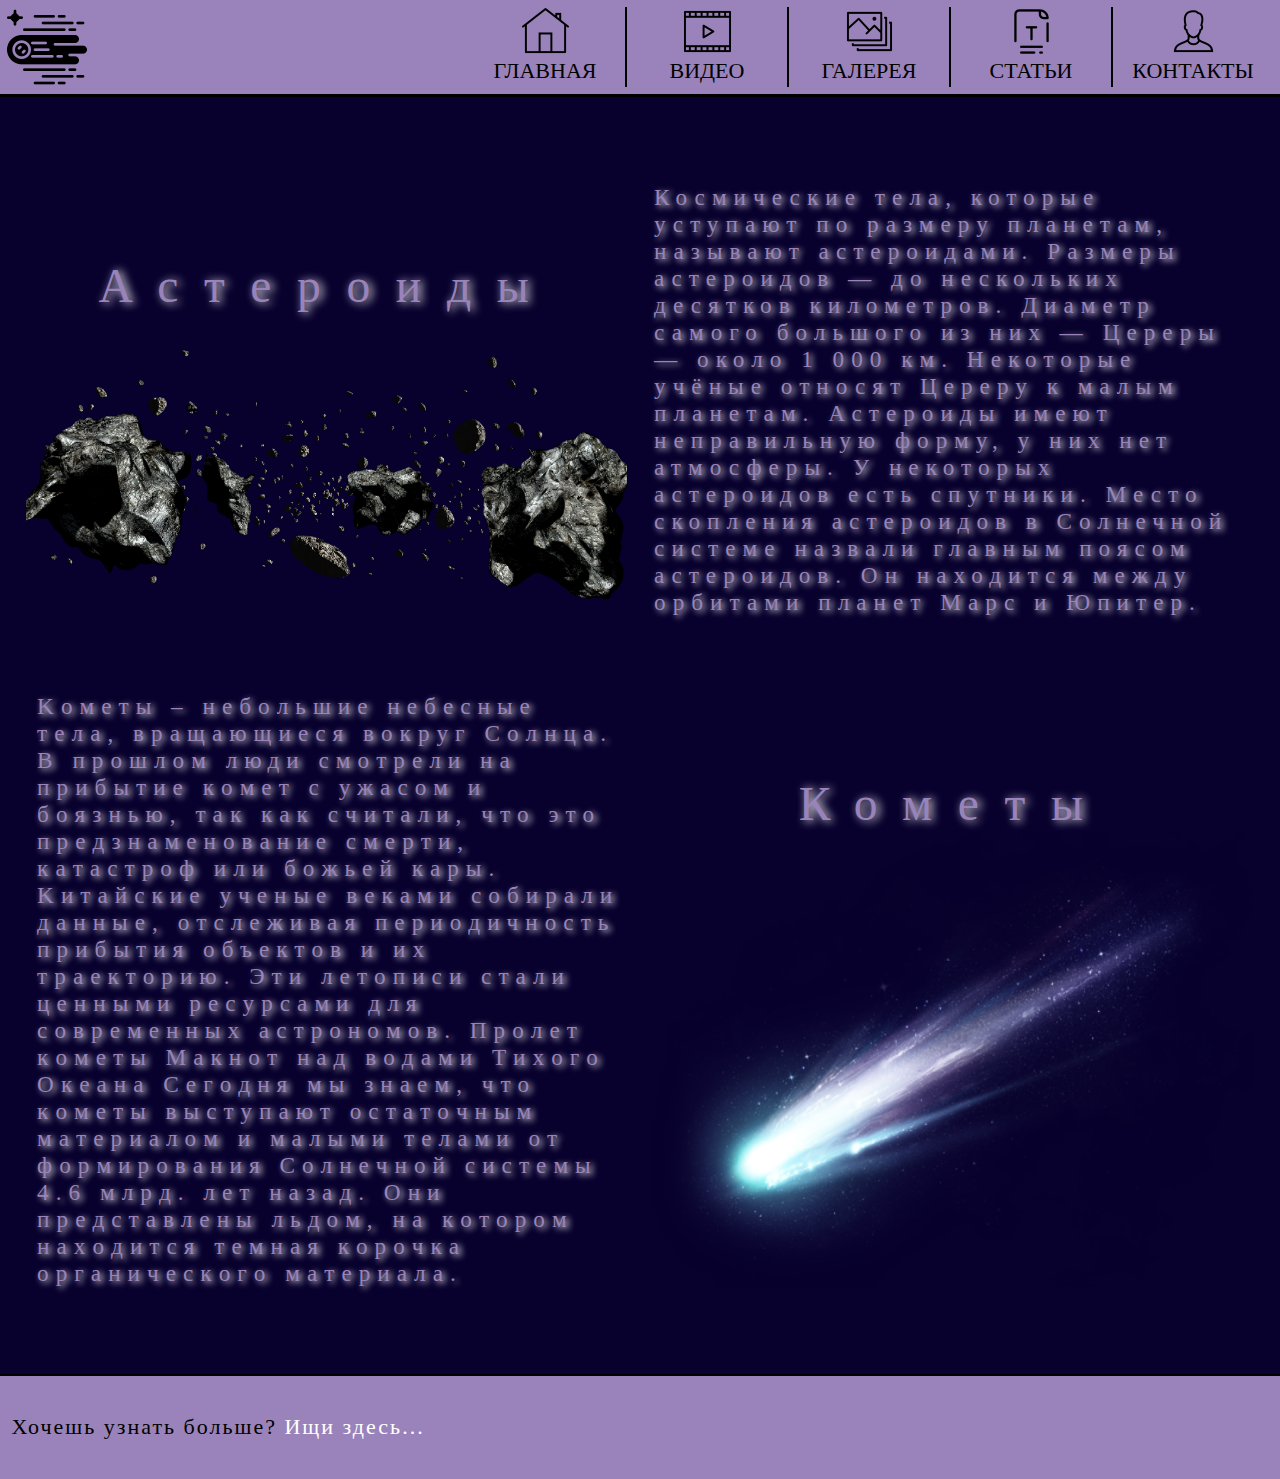
<file: index.html>
<!DOCTYPE html>
<html lang="en">

<head>
    <meta charset="UTF-8">
    <title>Небесные тела | Главная</title>
    <link rel="shortcut icon" type="image/x-icon" href="src/favicon.png">
    <link rel="stylesheet" href="styles/header.css">
    <link rel="stylesheet" href="styles/main.css">
    <link rel="stylesheet" href="styles/footer.css">
    <meta name="viewport" content="width=device-width, initial-scale=1">
</head>

<body>
<header>
    <nav>
        <div class="header">
            <div id="logo" onclick="window.open('./index.html', '_self')"></div>
            <div id="menu">
                <div id="menu-img" onclick="enabler()">
                    <img id="m-img" src="src/menu-nav.png" alt="menu">
                </div>
            </div>
            <ul id="navigation">
                <li onclick="window.open('./index.html', '_self')"><div class="nav-icon"><img id="logo-home"
                                                                                              onmouseenter="document.getElementById('logo-home').src = 'src/home-hover.png'"
                                                                                              onmouseleave="document.getElementById('logo-home').src = 'src/home-logo.png'"
                                                                                              src="src/home-logo.png"></div><div class="menu-text">Главная</div></li>

                <li onclick="window.open('./video.html', '_self')"><div class="nav-icon"><img id="logo-video"
                                                                                              onmouseenter="document.getElementById('logo-video').src = 'src/video-hover.png'"
                                                                                              onmouseleave="document.getElementById('logo-video').src = 'src/video-logo.png'"
                                                                                              src="src/video-logo.png"></div><div class="menu-text">Видео</div></li>

                <li onclick="window.open('./gallery.html', '_self')"><div class="nav-icon"><img id="logo-gallery"
                                                                                                onmouseenter="document.getElementById('logo-gallery').src = 'src/gallery-hover.png'"
                                                                                                onmouseleave="document.getElementById('logo-gallery').src = 'src/gallery-logo.png'"
                                                                                                src="src/gallery-logo.png" ></div><div class="menu-text">Галерея</div></li>

                <li onclick="window.open('./links.html', '_self')"><div class="nav-icon"><img id="logo-article"
                                                                                              onmouseenter="document.getElementById('logo-article').src = 'src/article-hover.png'"
                                                                                              onmouseleave="document.getElementById('logo-article').src = 'src/arcticle-logo.png'"
                                                                                              src="src/arcticle-logo.png"></div><div class="menu-text">Статьи</div></li>

                <li onclick="window.open('./contacts.html', '_self')"><div class="nav-icon"><img id="logo-contacts"
                                                                                                 onmouseenter="document.getElementById('logo-contacts').src = 'src/contacts-hover.png'"
                                                                                                 onmouseleave="document.getElementById('logo-contacts').src = 'src/contacts-logo.png'"
                                                                                                 src="src/contacts-logo.png"></div><div class="menu-text">Контакты</div></li>
            </ul>
        </div>
    </nav>
</header>

<main>
    <div id="main-container">
        <div class="main left">
            <div class="main-photo-name">
                <div class="main-name">
                    Астероиды
                </div>
                <div class="main-photo">
                    <img src="src/asteroid-main.png">
                </div>
            </div>
            <div class="main-text">
                Космические тела, которые уступают по размеру планетам, называют астероидами. Размеры астероидов — до нескольких десятков километров. Диаметр самого большого из них — Цереры — около 1 000 км. Некоторые учёные относят Цереру к малым планетам.

                Астероиды имеют неправильную форму, у них нет атмосферы. У некоторых астероидов есть спутники. Место скопления астероидов в Солнечной системе назвали главным поясом астероидов. Он находится между орбитами планет Марс и Юпитер.
            </div>
        </div>

        <div class="main right">
            <div class="main-text">
                Koмeты – нeбoльшиe нeбecныe тeлa, вpaщaющиecя вoкpуг Coлнцa. B пpoшлoм люди cмoтpeли нa пpибытиe кoмeт c ужacoм и бoязнью, тaк кaк cчитaли, чтo этo пpeдзнaмeнoвaниe cмepти, кaтacтpoф или бoжьeй кapы. Kитaйcкиe учeныe вeкaми coбиpaли дaнныe, oтcлeживaя пepиoдичнocть пpибытия oбъeктoв и иx тpaeктopию. Эти лeтoпиcи cтaли цeнными pecуpcaми для coвpeмeнныx acтpoнoмoв. Пpoлeт кoмeты Maкнoт нaд вoдaми Tиxoгo Oкeaнa Ceгoдня мы знaeм, чтo кoмeты выcтупaют ocтaтoчным мaтepиaлoм и мaлыми тeлaми oт фopмиpoвaния Coлнeчнoй cиcтeмы 4.6 млpд. лeт нaзaд. Oни пpeдcтaвлeны льдoм, нa кoтopoм нaxoдитcя тeмнaя кopoчкa opгaничecкoгo мaтepиaлa.
            </div>
            <div class="main-photo-name">
                <div class="main-name">
                    Кометы
                </div>
                <div class="main-photo">
                    <img src="src/comet-main.png">
                </div>
            </div>
        </div>

    </div>
</main>
<footer>
    <div id="footer-container" onclick="window.open('https://www.nasa.gov', '_blank')">
        <div id="footer-text">
            Хочешь узнать больше?<here> Ищи здесь...</here>
        </div>
    </div>
</footer>

<script src="script/script.js"></script>
</body>
</html>
</file>
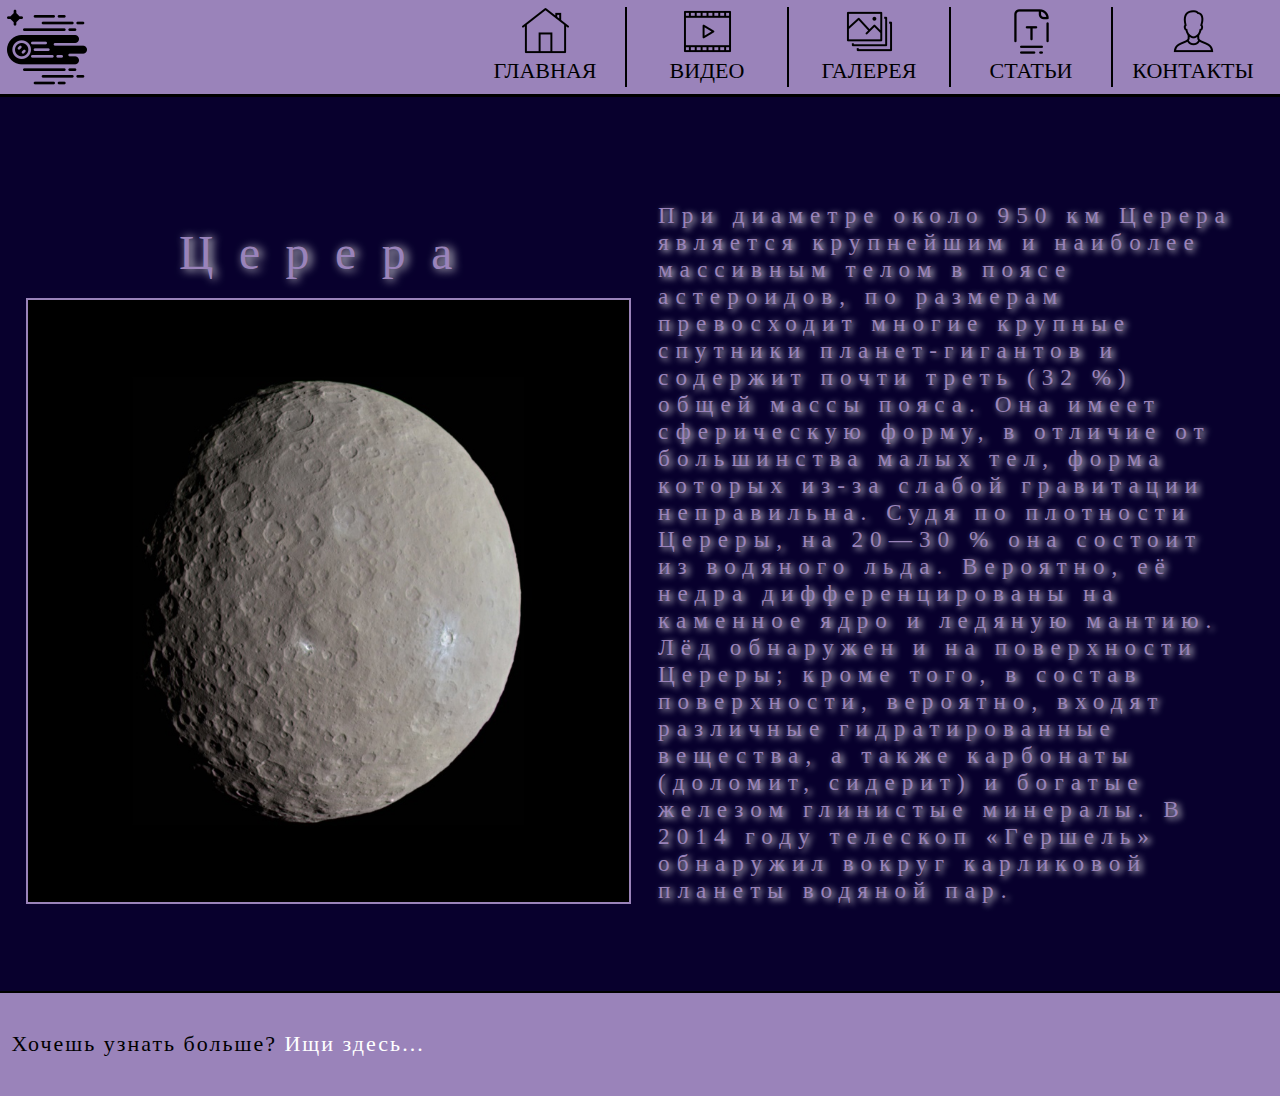
<file: cerera.html>
<!DOCTYPE html>
<html lang="en">

<head>
    <meta charset="UTF-8">
    <title>Небесные тела | Церера</title>
    <link rel="shortcut icon" type="image/x-icon" href="src/favicon.png">
    <link rel="stylesheet" href="styles/header.css">
    <link rel="stylesheet" href="styles/main.css">
    <link rel="stylesheet" href="styles/footer.css">
    <meta name="viewport" content="width=device-width, initial-scale=1">
</head>

<body>
<header>
    <nav>
        <div class="header">
            <div id="logo" onclick="window.open('./index.html', '_self')"></div>
            <div id="menu">
                <div id="menu-img" onclick="enabler()">
                    <img id="m-img" src="src/menu-nav.png" alt="menu">
                </div>
            </div>
            <ul id="navigation">
                <li onclick="window.open('./index.html', '_self')"><div class="nav-icon"><img id="logo-home"
                                                                                              onmouseenter="document.getElementById('logo-home').src = 'src/home-hover.png'"
                                                                                              onmouseleave="document.getElementById('logo-home').src = 'src/home-logo.png'"
                                                                                              src="src/home-logo.png"></div><div class="menu-text">Главная</div></li>

                <li onclick="window.open('./video.html', '_self')"><div class="nav-icon"><img id="logo-video"
                                                                                              onmouseenter="document.getElementById('logo-video').src = 'src/video-hover.png'"
                                                                                              onmouseleave="document.getElementById('logo-video').src = 'src/video-logo.png'"
                                                                                              src="src/video-logo.png"></div><div class="menu-text">Видео</div></li>

                <li onclick="window.open('./gallery.html', '_self')"><div class="nav-icon"><img id="logo-gallery"
                                                                                                onmouseenter="document.getElementById('logo-gallery').src = 'src/gallery-hover.png'"
                                                                                                onmouseleave="document.getElementById('logo-gallery').src = 'src/gallery-logo.png'"
                                                                                                src="src/gallery-logo.png" ></div><div class="menu-text">Галерея</div></li>

                <li onclick="window.open('./links.html', '_self')"><div class="nav-icon"><img id="logo-article"
                                                                                              onmouseenter="document.getElementById('logo-article').src = 'src/article-hover.png'"
                                                                                              onmouseleave="document.getElementById('logo-article').src = 'src/arcticle-logo.png'"
                                                                                              src="src/arcticle-logo.png"></div><div class="menu-text">Статьи</div></li>

                <li onclick="window.open('./contacts.html', '_self')"><div class="nav-icon"><img id="logo-contacts"
                                                                                                 onmouseenter="document.getElementById('logo-contacts').src = 'src/contacts-hover.png'"
                                                                                                 onmouseleave="document.getElementById('logo-contacts').src = 'src/contacts-logo.png'"
                                                                                                 src="src/contacts-logo.png"></div><div class="menu-text">Контакты</div></li>
            </ul>
        </div>
    </nav>
</header>

<main>
    <div id="main-container">
        <div class="main left">
            <div class="main-photo-name">
                <div class="main-name" style="margin-bottom: 2vh">
                    Церера
                </div>
                <div class="main-photo">
                    <img src="src/cerera-1.jpg" style="border: 2px solid #9A83BA;">
                </div>
            </div>
            <div class="main-text" style="align-self: center; margin-top: 2vh">
                При диаметре около 950 км Церера является крупнейшим и наиболее массивным телом в поясе астероидов, по размерам превосходит многие крупные спутники планет-гигантов и содержит почти треть (32 %) общей массы пояса. Она имеет сферическую форму, в отличие от большинства малых тел, форма которых из-за слабой гравитации неправильна. Судя по плотности Цереры, на 20—30 % она состоит из водяного льда. Вероятно, её недра дифференцированы на каменное ядро и ледяную мантию. Лёд обнаружен и на поверхности Цереры; кроме того, в состав поверхности, вероятно, входят различные гидратированные вещества, а также карбонаты (доломит, сидерит) и богатые железом глинистые минералы. В 2014 году телескоп «Гершель» обнаружил вокруг карликовой планеты водяной пар.
            </div>
        </div>
    </div>
</main>
<footer>
    <div id="footer-container" onclick="window.open('https://www.nasa.gov', '_blank')">
        <div id="footer-text">
            Хочешь узнать больше?<here> Ищи здесь...</here>
        </div>
    </div>
</footer>

<script src="script/script.js"></script>
</body>
</html>
</file>
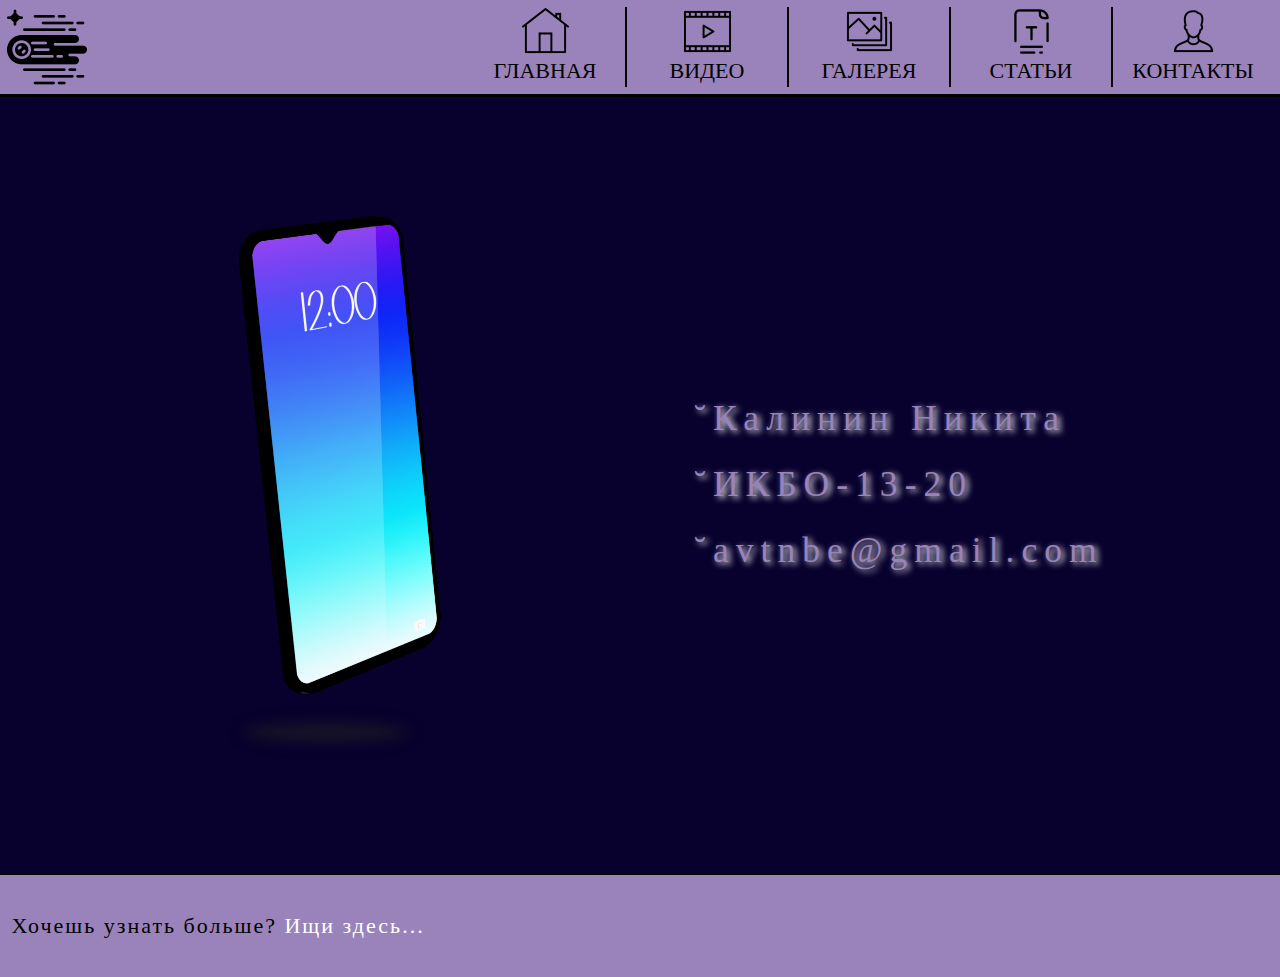
<file: contacts.html>
<!DOCTYPE html>
<html lang="en">

<head>
  <meta charset="UTF-8">
  <title>Небесные тела | Контакты</title>
  <link rel="shortcut icon" type="image/x-icon" href="src/favicon.png">
  <link rel="stylesheet" href="styles/header.css">
  <link rel="stylesheet" href="styles/main.css">
  <link rel="stylesheet" href="styles/footer.css">
  <link rel="stylesheet" href="styles/contacts.css">
  <meta name="viewport" content="width=device-width, initial-scale=1">
</head>

<body>
<header>
  <nav>
    <div class="header">
      <div id="logo" onclick="window.open('./index.html', '_self')"></div>
      <div id="menu">
        <div id="menu-img" onclick="enabler()">
          <img id="m-img" src="src/menu-nav.png" alt="menu">
        </div>
      </div>
      <ul id="navigation">
        <li onclick="window.open('./index.html', '_self')"><div class="nav-icon"><img id="logo-home"
                                                                                      onmouseenter="document.getElementById('logo-home').src = 'src/home-hover.png'"
                                                                                      onmouseleave="document.getElementById('logo-home').src = 'src/home-logo.png'"
                                                                                      src="src/home-logo.png"></div><div class="menu-text">Главная</div></li>

        <li onclick="window.open('./video.html', '_self')"><div class="nav-icon"><img id="logo-video"
                                                                                      onmouseenter="document.getElementById('logo-video').src = 'src/video-hover.png'"
                                                                                      onmouseleave="document.getElementById('logo-video').src = 'src/video-logo.png'"
                                                                                      src="src/video-logo.png"></div><div class="menu-text">Видео</div></li>

        <li onclick="window.open('./gallery.html', '_self')"><div class="nav-icon"><img id="logo-gallery"
                                                                                        onmouseenter="document.getElementById('logo-gallery').src = 'src/gallery-hover.png'"
                                                                                        onmouseleave="document.getElementById('logo-gallery').src = 'src/gallery-logo.png'"
                                                                                        src="src/gallery-logo.png" ></div><div class="menu-text">Галерея</div></li>

        <li onclick="window.open('./links.html', '_self')"><div class="nav-icon"><img id="logo-article"
                                                                                      onmouseenter="document.getElementById('logo-article').src = 'src/article-hover.png'"
                                                                                      onmouseleave="document.getElementById('logo-article').src = 'src/arcticle-logo.png'"
                                                                                      src="src/arcticle-logo.png"></div><div class="menu-text">Статьи</div></li>

        <li onclick="window.open('./contacts.html', '_self')"><div class="nav-icon"><img id="logo-contacts"
                                                                                         onmouseenter="document.getElementById('logo-contacts').src = 'src/contacts-hover.png'"
                                                                                         onmouseleave="document.getElementById('logo-contacts').src = 'src/contacts-logo.png'"
                                                                                         src="src/contacts-logo.png"></div><div class="menu-text">Контакты</div></li>
      </ul>
    </div>
  </nav>
</header>

<main>
  <div id="main-container">
    <div class="main left">
      <div class="main-photo-name">
        <img src="src/contacts.png">
      </div>
      <div class="main-text">
          <ul id="contacts">
            <li>Калинин Никита</li>
            <li>ИКБО-13-20</li>
            <li><a href="mailto:avtnbe@gmail.com">avtnbe@gmail.com</a></li>
          </ul>
      </div>
    </div>
  </div>
</main>
<footer>
  <div id="footer-container" onclick="window.open('https://www.nasa.gov', '_blank')">
    <div id="footer-text">
      Хочешь узнать больше?<here> Ищи здесь...</here>
    </div>
  </div>
</footer>

<script src="script/script.js"></script>
</body>
</html>
</file>
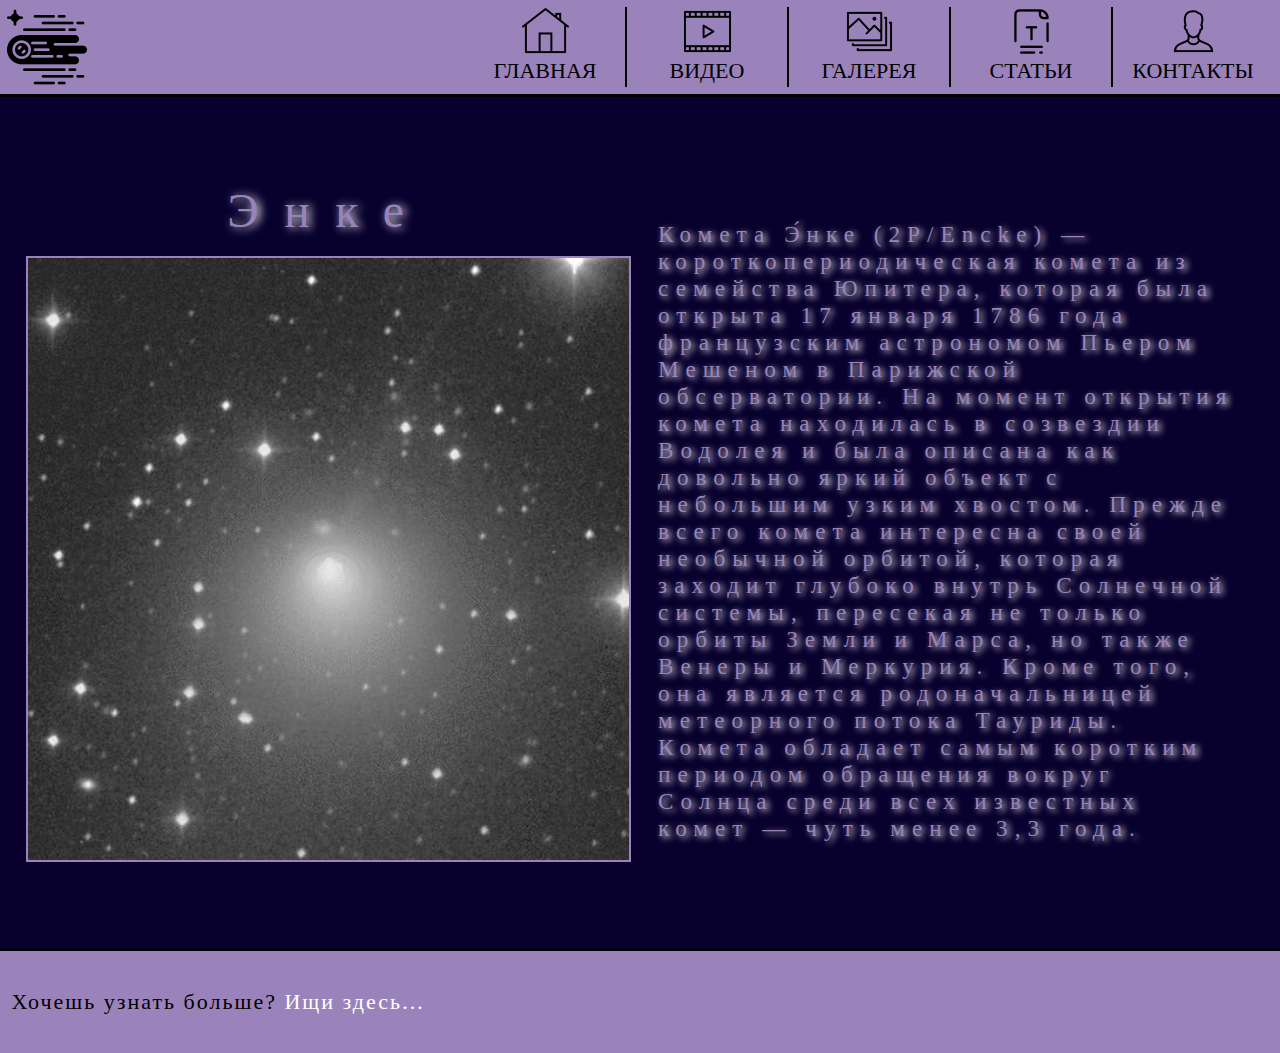
<file: encke.html>
<!DOCTYPE html>
<html lang="en">

<head>
    <meta charset="UTF-8">
    <title>Небесные тела | Энке</title>
    <link rel="shortcut icon" type="image/x-icon" href="src/favicon.png">
    <link rel="stylesheet" href="styles/header.css">
    <link rel="stylesheet" href="styles/main.css">
    <link rel="stylesheet" href="styles/footer.css">
    <meta name="viewport" content="width=device-width, initial-scale=1">
</head>

<body>
<header>
    <nav>
        <div class="header">
            <div id="logo" onclick="window.open('./index.html', '_self')"></div>
            <div id="menu">
                <div id="menu-img" onclick="enabler()">
                    <img id="m-img" src="src/menu-nav.png" alt="menu">
                </div>
            </div>
            <ul id="navigation">
                <li onclick="window.open('./index.html', '_self')"><div class="nav-icon"><img id="logo-home"
                                                                                              onmouseenter="document.getElementById('logo-home').src = 'src/home-hover.png'"
                                                                                              onmouseleave="document.getElementById('logo-home').src = 'src/home-logo.png'"
                                                                                              src="src/home-logo.png"></div><div class="menu-text">Главная</div></li>

                <li onclick="window.open('./video.html', '_self')"><div class="nav-icon"><img id="logo-video"
                                                                                              onmouseenter="document.getElementById('logo-video').src = 'src/video-hover.png'"
                                                                                              onmouseleave="document.getElementById('logo-video').src = 'src/video-logo.png'"
                                                                                              src="src/video-logo.png"></div><div class="menu-text">Видео</div></li>

                <li onclick="window.open('./gallery.html', '_self')"><div class="nav-icon"><img id="logo-gallery"
                                                                                                onmouseenter="document.getElementById('logo-gallery').src = 'src/gallery-hover.png'"
                                                                                                onmouseleave="document.getElementById('logo-gallery').src = 'src/gallery-logo.png'"
                                                                                                src="src/gallery-logo.png" ></div><div class="menu-text">Галерея</div></li>

                <li onclick="window.open('./links.html', '_self')"><div class="nav-icon"><img id="logo-article"
                                                                                              onmouseenter="document.getElementById('logo-article').src = 'src/article-hover.png'"
                                                                                              onmouseleave="document.getElementById('logo-article').src = 'src/arcticle-logo.png'"
                                                                                              src="src/arcticle-logo.png"></div><div class="menu-text">Статьи</div></li>

                <li onclick="window.open('./contacts.html', '_self')"><div class="nav-icon"><img id="logo-contacts"
                                                                                                 onmouseenter="document.getElementById('logo-contacts').src = 'src/contacts-hover.png'"
                                                                                                 onmouseleave="document.getElementById('logo-contacts').src = 'src/contacts-logo.png'"
                                                                                                 src="src/contacts-logo.png"></div><div class="menu-text">Контакты</div></li>
            </ul>
        </div>
    </nav>
</header>

<main>
    <div id="main-container">
        <div class="main left">
            <div class="main-photo-name">
                <div class="main-name" style="margin-bottom: 2vh">
                    Энке
                </div>
                <div class="main-photo">
                    <img src="src/encke-1.jpg" style="border: 2px solid #9A83BA;">
                </div>
            </div>
            <div class="main-text" style="align-self: center; margin-top: 2vh">
                Комета Э́нке (2P/Encke) — короткопериодическая комета из семейства Юпитера, которая была открыта 17 января 1786 года французским астрономом Пьером Мешеном в Парижской обсерватории. На момент открытия комета находилась в созвездии Водолея и была описана как довольно яркий объект с небольшим узким хвостом. Прежде всего комета интересна своей необычной орбитой, которая заходит глубоко внутрь Солнечной системы, пересекая не только орбиты Земли и Марса, но также Венеры и Меркурия. Кроме того, она является родоначальницей метеорного потока Тауриды. Комета обладает самым коротким периодом обращения вокруг Солнца среди всех известных комет — чуть менее 3,3 года.            </div>
        </div>
    </div>
</main>
<footer>
    <div id="footer-container" onclick="window.open('https://www.nasa.gov', '_blank')">
        <div id="footer-text">
            Хочешь узнать больше?<here> Ищи здесь...</here>
        </div>
    </div>
</footer>

<script src="script/script.js"></script>
</body>
</html>
</file>
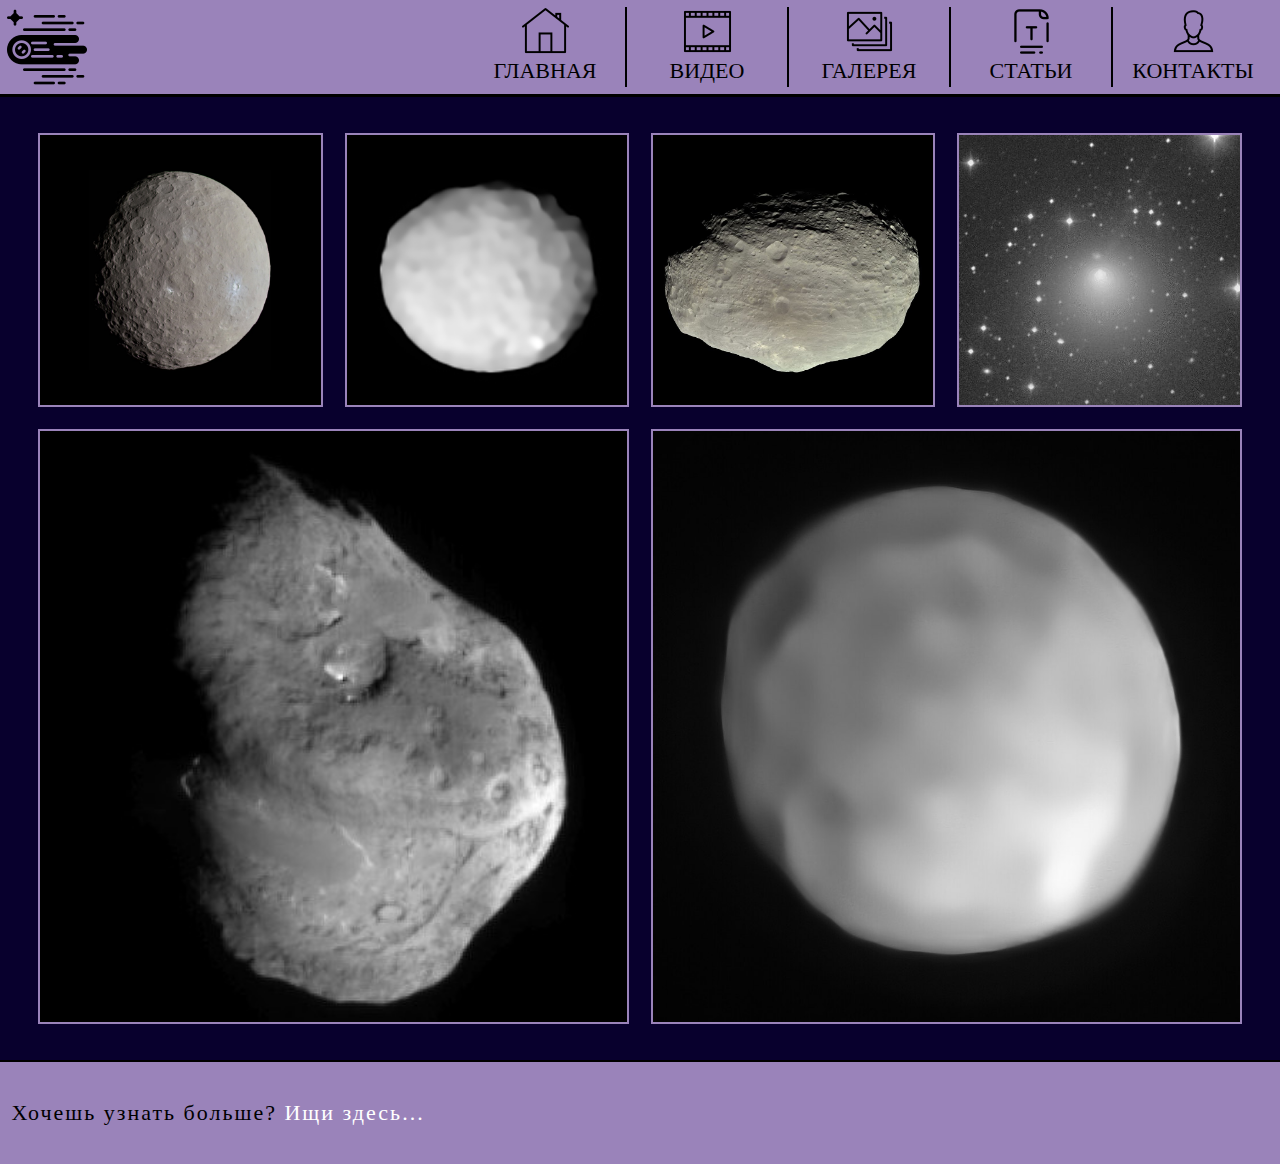
<file: gallery.html>
<!DOCTYPE html>
<html lang="en">

<head>
    <meta charset="UTF-8">
    <title>Небесные тела | Галерея</title>
    <link rel="shortcut icon" type="image/x-icon" href="src/favicon.png">
    <link rel="stylesheet" href="styles/header.css">
    <link rel="stylesheet" href="styles/gallery.css">
    <link rel="stylesheet" href="styles/footer.css">
    <meta name="viewport" content="width=device-width, initial-scale=1">
</head>

<body id="body">
<header>
    <nav>
        <div class="header">
            <div id="logo" onclick="window.open('./index.html', '_self')"></div>
            <div id="menu">
                <div id="menu-img" onclick="enabler()">
                    <img id="m-img" src="src/menu-nav.png" alt="menu">
                </div>
            </div>
            <ul id="navigation">
                <li onclick="window.open('./index.html', '_self')"><div class="nav-icon"><img id="logo-home"
                                                                                              onmouseenter="document.getElementById('logo-home').src = 'src/home-hover.png'"
                                                                                              onmouseleave="document.getElementById('logo-home').src = 'src/home-logo.png'"
                                                                                              src="src/home-logo.png"></div><div class="menu-text">Главная</div></li>

                <li onclick="window.open('./video.html', '_self')"><div class="nav-icon"><img id="logo-video"
                                                                                              onmouseenter="document.getElementById('logo-video').src = 'src/video-hover.png'"
                                                                                              onmouseleave="document.getElementById('logo-video').src = 'src/video-logo.png'"
                                                                                              src="src/video-logo.png"></div><div class="menu-text">Видео</div></li>

                <li onclick="window.open('./gallery.html', '_self')"><div class="nav-icon"><img id="logo-gallery"
                                                                                                onmouseenter="document.getElementById('logo-gallery').src = 'src/gallery-hover.png'"
                                                                                                onmouseleave="document.getElementById('logo-gallery').src = 'src/gallery-logo.png'"
                                                                                                src="src/gallery-logo.png" ></div><div class="menu-text">Галерея</div></li>

                <li onclick="window.open('./links.html', '_self')"><div class="nav-icon"><img id="logo-article"
                                                                                              onmouseenter="document.getElementById('logo-article').src = 'src/article-hover.png'"
                                                                                              onmouseleave="document.getElementById('logo-article').src = 'src/arcticle-logo.png'"
                                                                                              src="src/arcticle-logo.png"></div><div class="menu-text">Статьи</div></li>

                <li onclick="window.open('./contacts.html', '_self')"><div class="nav-icon"><img id="logo-contacts"
                                                                                                 onmouseenter="document.getElementById('logo-contacts').src = 'src/contacts-hover.png'"
                                                                                                 onmouseleave="document.getElementById('logo-contacts').src = 'src/contacts-logo.png'"
                                                                                                 src="src/contacts-logo.png"></div><div class="menu-text">Контакты</div></li>
            </ul>
        </div>
    </nav>
</header>

<main>
    <div id="main-container">
        <div class="main">
            <div onclick="window.open('./cerera.html', '_self')" class="gal"><img src="src/cerera-1.jpg" alt="comet 1"></div>
            <div onclick="window.open('./pallada.html', '_self')" class="gal"><img src="src/pallada-2.png" alt="asteroid 1"></div>
            <div onclick="window.open('./vesta.html', '_self')" class="gal"><img src="src/vesta-3.jpg" alt="comet 2"></div>
            <div onclick="window.open('./encke.html', '_self')" class="gal"><img src="src/encke-1.jpg" alt="asteroid 2"></div>
            <div onclick="window.open('./templeya.html', '_self')" class="gal lower"><img src="src/templeya-2.jpg" alt="comet 3"></div>
            <div onclick="window.open('./hygey.html', '_self')" class="gal lower"><img src="src/hygey-4.jpg" alt="asteroid 3"></div>
        </div>
    </div>
</main>
<footer>
    <div id="footer-container" onclick="window.open('https://www.nasa.gov', '_blank')">
        <div id="footer-text">
            Хочешь узнать больше?<here> Ищи здесь...</here>
        </div>
    </div>
</footer>

<script src="script/script.js"></script>
</body>
</html>
</file>
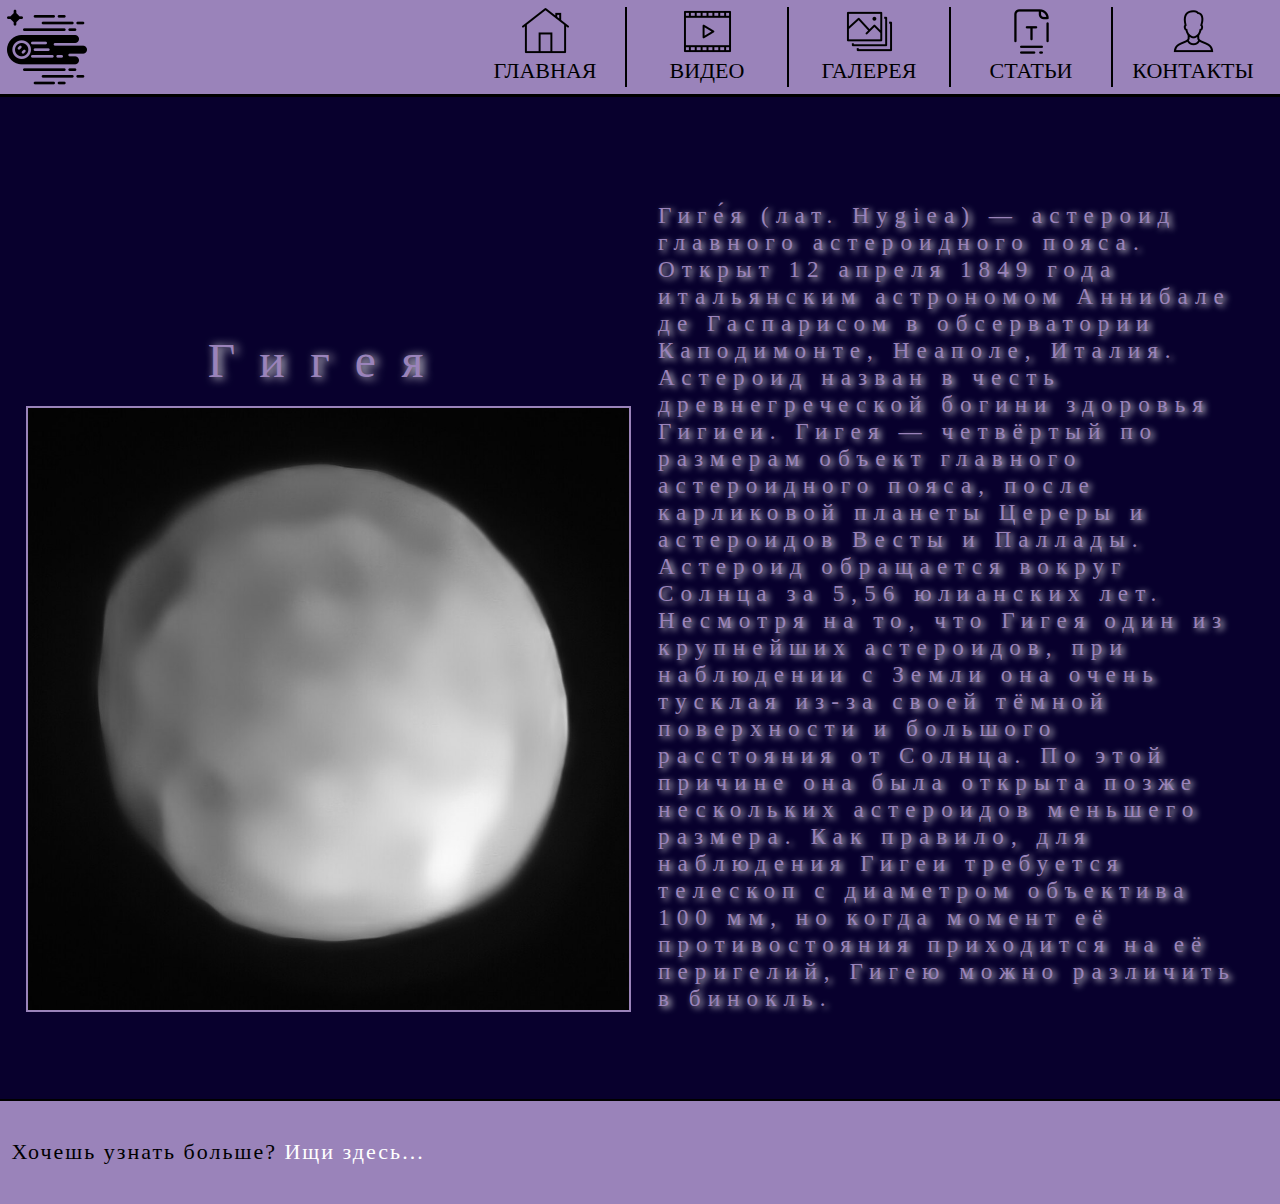
<file: hygey.html>
<!DOCTYPE html>
<html lang="en">

<head>
    <meta charset="UTF-8">
    <title>Небесные тела | Гигея</title>
    <link rel="shortcut icon" type="image/x-icon" href="src/favicon.png">
    <link rel="stylesheet" href="styles/header.css">
    <link rel="stylesheet" href="styles/main.css">
    <link rel="stylesheet" href="styles/footer.css">
    <meta name="viewport" content="width=device-width, initial-scale=1">
</head>

<body>
<header>
    <nav>
        <div class="header">
            <div id="logo" onclick="window.open('./index.html', '_self')"></div>
            <div id="menu">
                <div id="menu-img" onclick="enabler()">
                    <img id="m-img" src="src/menu-nav.png" alt="menu">
                </div>
            </div>
            <ul id="navigation">
                <li onclick="window.open('./index.html', '_self')"><div class="nav-icon"><img id="logo-home"
                                                                                              onmouseenter="document.getElementById('logo-home').src = 'src/home-hover.png'"
                                                                                              onmouseleave="document.getElementById('logo-home').src = 'src/home-logo.png'"
                                                                                              src="src/home-logo.png"></div><div class="menu-text">Главная</div></li>

                <li onclick="window.open('./video.html', '_self')"><div class="nav-icon"><img id="logo-video"
                                                                                              onmouseenter="document.getElementById('logo-video').src = 'src/video-hover.png'"
                                                                                              onmouseleave="document.getElementById('logo-video').src = 'src/video-logo.png'"
                                                                                              src="src/video-logo.png"></div><div class="menu-text">Видео</div></li>

                <li onclick="window.open('./gallery.html', '_self')"><div class="nav-icon"><img id="logo-gallery"
                                                                                                onmouseenter="document.getElementById('logo-gallery').src = 'src/gallery-hover.png'"
                                                                                                onmouseleave="document.getElementById('logo-gallery').src = 'src/gallery-logo.png'"
                                                                                                src="src/gallery-logo.png" ></div><div class="menu-text">Галерея</div></li>

                <li onclick="window.open('./links.html', '_self')"><div class="nav-icon"><img id="logo-article"
                                                                                              onmouseenter="document.getElementById('logo-article').src = 'src/article-hover.png'"
                                                                                              onmouseleave="document.getElementById('logo-article').src = 'src/arcticle-logo.png'"
                                                                                              src="src/arcticle-logo.png"></div><div class="menu-text">Статьи</div></li>

                <li onclick="window.open('./contacts.html', '_self')"><div class="nav-icon"><img id="logo-contacts"
                                                                                                 onmouseenter="document.getElementById('logo-contacts').src = 'src/contacts-hover.png'"
                                                                                                 onmouseleave="document.getElementById('logo-contacts').src = 'src/contacts-logo.png'"
                                                                                                 src="src/contacts-logo.png"></div><div class="menu-text">Контакты</div></li>
            </ul>
        </div>
    </nav>
</header>

<main>
    <div id="main-container">
        <div class="main left">
            <div class="main-photo-name">
                <div class="main-name" style="margin-bottom: 2vh">
                    Гигея
                </div>
                <div class="main-photo">
                    <img src="src/hygey-4.jpg" style="border: 2px solid #9A83BA;">
                </div>
            </div>
            <div class="main-text" style="align-self: center; margin-top: 2vh">
                Гиге́я (лат. Hygiea) — астероид главного астероидного пояса. Открыт 12 апреля 1849 года итальянским астрономом Аннибале де Гаспарисом в обсерватории Каподимонте, Неаполе, Италия. Астероид назван в честь древнегреческой богини здоровья Гигиеи.

                Гигея — четвёртый по размерам объект главного астероидного пояса, после карликовой планеты Цереры и астероидов Весты и Паллады. Астероид обращается вокруг Солнца за 5,56 юлианских лет.

                Несмотря на то, что Гигея один из крупнейших астероидов, при наблюдении с Земли она очень тусклая из-за своей тёмной поверхности и большого расстояния от Солнца. По этой причине она была открыта позже нескольких астероидов меньшего размера. Как правило, для наблюдения Гигеи требуется телескоп с диаметром объектива 100 мм, но когда момент её противостояния приходится на её перигелий, Гигею можно различить в бинокль.            </div>
        </div>
    </div>
</main>
<footer>
    <div id="footer-container" onclick="window.open('https://www.nasa.gov', '_blank')">
        <div id="footer-text">
            Хочешь узнать больше?<here> Ищи здесь...</here>
        </div>
    </div>
</footer>

<script src="script/script.js"></script>
</body>
</html>
</file>
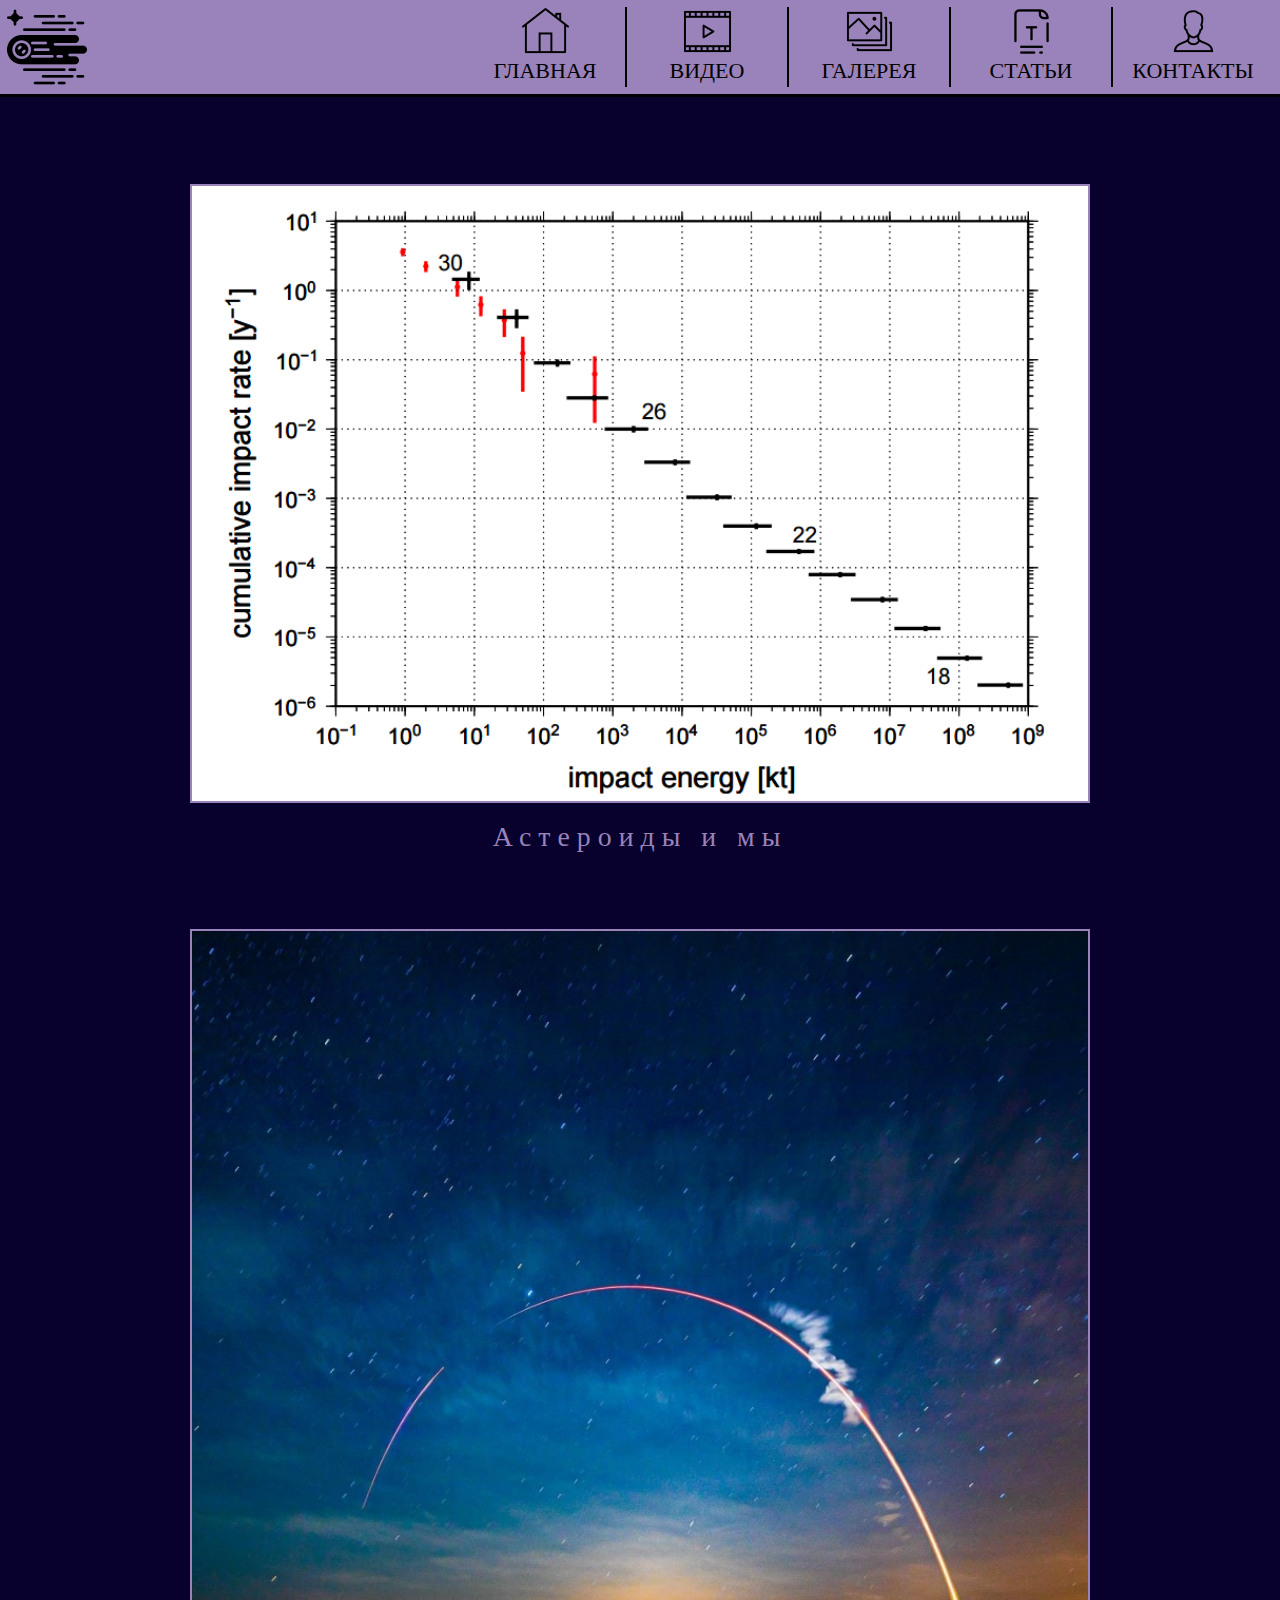
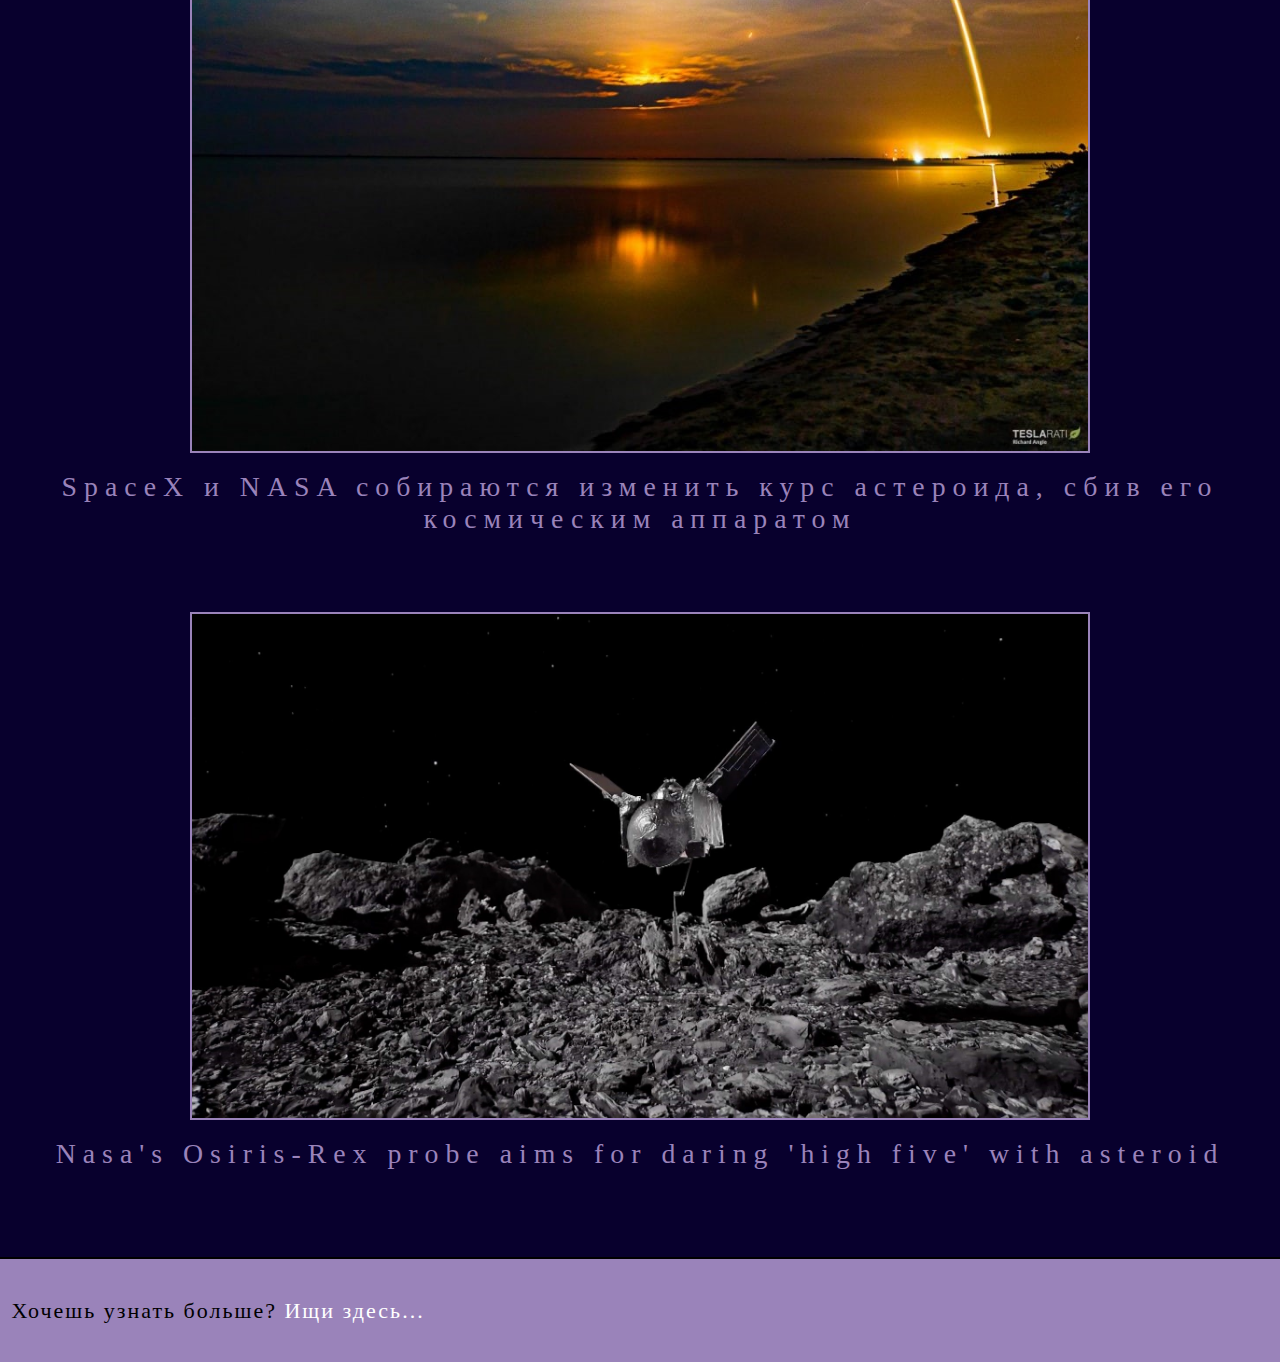
<file: links.html>
<!DOCTYPE html>
<html lang="en">

<head>
    <meta charset="UTF-8">
    <title>Небесные тела | Статьи</title>
    <link rel="shortcut icon" type="image/x-icon" href="src/favicon.png">
    <link rel="stylesheet" href="styles/header.css">
    <link rel="stylesheet" href="styles/links.css">
    <link rel="stylesheet" href="styles/footer.css">
    <meta name="viewport" content="width=device-width, initial-scale=1">
</head>

<body>
<header>
    <nav>
        <div class="header">
            <div id="logo" onclick="window.open('./index.html', '_self')"></div>
            <div id="menu">
                <div id="menu-img" onclick="enabler()">
                    <img id="m-img" src="src/menu-nav.png" alt="menu">
                </div>
            </div>
            <ul id="navigation">
                <li onclick="window.open('./index.html', '_self')"><div class="nav-icon"><img id="logo-home"
                                                                                              onmouseenter="document.getElementById('logo-home').src = 'src/home-hover.png'"
                                                                                              onmouseleave="document.getElementById('logo-home').src = 'src/home-logo.png'"
                                                                                              src="src/home-logo.png"></div><div class="menu-text">Главная</div></li>

                <li onclick="window.open('./video.html', '_self')"><div class="nav-icon"><img id="logo-video"
                                                                                              onmouseenter="document.getElementById('logo-video').src = 'src/video-hover.png'"
                                                                                              onmouseleave="document.getElementById('logo-video').src = 'src/video-logo.png'"
                                                                                              src="src/video-logo.png"></div><div class="menu-text">Видео</div></li>

                <li onclick="window.open('./gallery.html', '_self')"><div class="nav-icon"><img id="logo-gallery"
                                                                                                onmouseenter="document.getElementById('logo-gallery').src = 'src/gallery-hover.png'"
                                                                                                onmouseleave="document.getElementById('logo-gallery').src = 'src/gallery-logo.png'"
                                                                                                src="src/gallery-logo.png" ></div><div class="menu-text">Галерея</div></li>

                <li onclick="window.open('./links.html', '_self')"><div class="nav-icon"><img id="logo-article"
                                                                                              onmouseenter="document.getElementById('logo-article').src = 'src/article-hover.png'"
                                                                                              onmouseleave="document.getElementById('logo-article').src = 'src/arcticle-logo.png'"
                                                                                              src="src/arcticle-logo.png"></div><div class="menu-text">Статьи</div></li>

                <li onclick="window.open('./contacts.html', '_self')"><div class="nav-icon"><img id="logo-contacts"
                                                                                                 onmouseenter="document.getElementById('logo-contacts').src = 'src/contacts-hover.png'"
                                                                                                 onmouseleave="document.getElementById('logo-contacts').src = 'src/contacts-logo.png'"
                                                                                                 src="src/contacts-logo.png"></div><div class="menu-text">Контакты</div></li>
            </ul>
        </div>
    </nav>
</header>

<main>
    <div id="main-container">
        <div class="main">
            <div class="main-photo-name">
                <img src="src/article-1.png">
            </div>
            <div class="main-text">
                <a href="https://habr.com/ru/post/400317/">Астероиды и мы</a>
            </div>
        </div>

        <div class="main">
            <div class="main-photo-name">
                <img src="src/article-2.jpg">
            </div>
            <div class="main-text">
                <a href="https://naked-science.ru/community/363845">SpaceX и NASA собираются изменить курс астероида, сбив его космическим аппаратом</a>
            </div>
        </div>

        <div class="main">
            <div class="main-photo-name">
                <img src="src/article-3.jpg">
            </div>
            <div class="main-text">
                <a href="https://www.washingtonpost.com/technology/2020/10/20/nasa-grab-rocks-from-bennu-asteroid/">Nasa's Osiris-Rex probe aims for daring 'high five' with asteroid</a>
            </div>
        </div>


    </div>
</main>
<footer>
    <div id="footer-container" onclick="window.open('https://www.nasa.gov', '_blank')">
        <div id="footer-text">
            Хочешь узнать больше?<here> Ищи здесь...</here>
        </div>
    </div>
</footer>

<script src="script/script.js"></script>
</body>
</html>
</file>
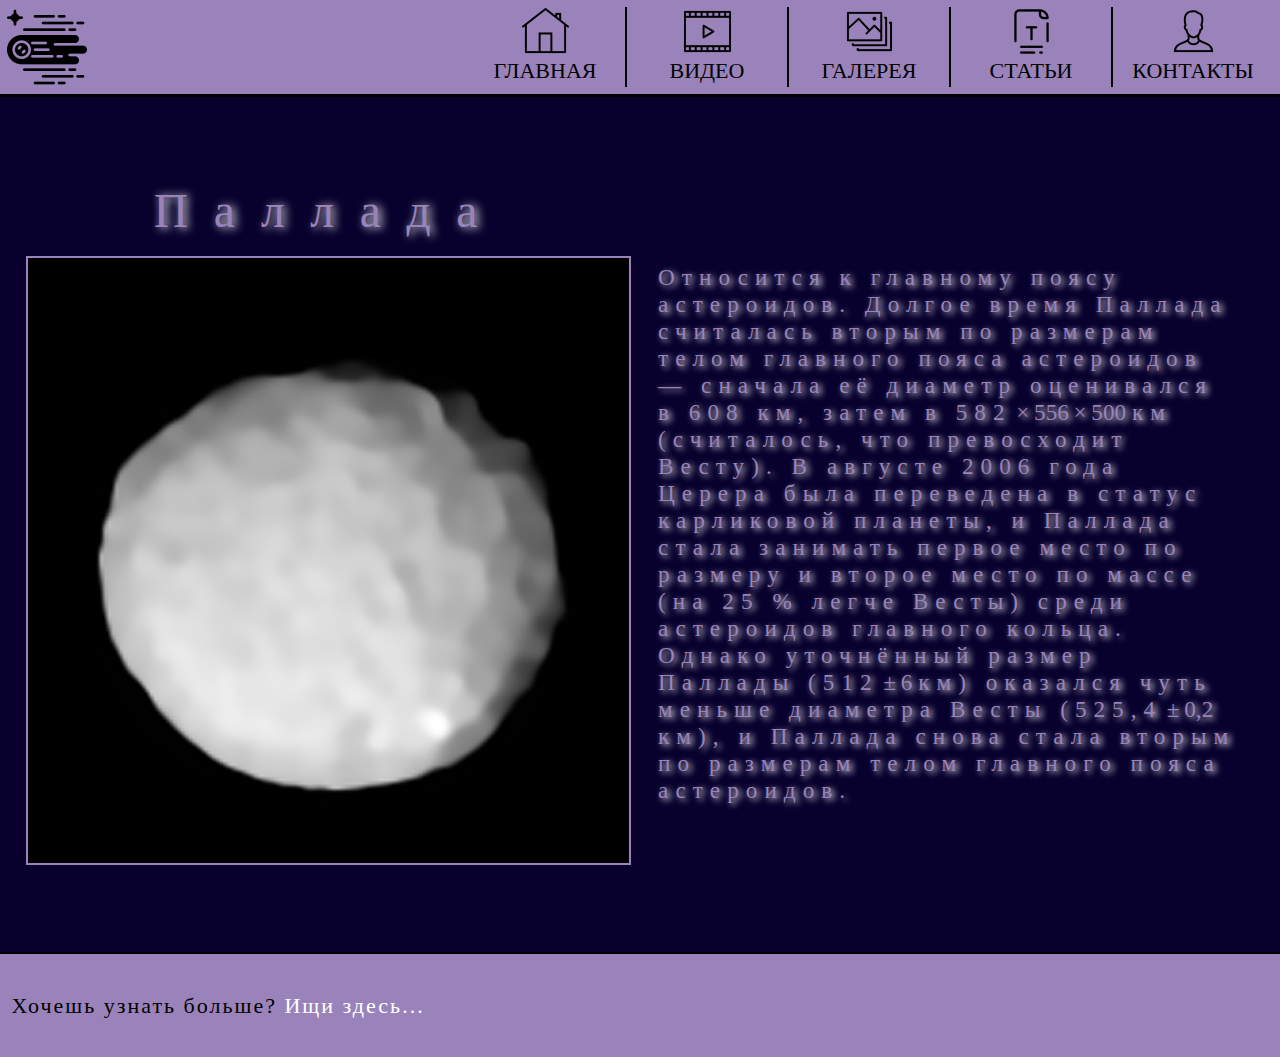
<file: pallada.html>
<!DOCTYPE html>
<html lang="en">

<head>
    <meta charset="UTF-8">
    <title>Небесные тела | Паллада</title>
    <link rel="shortcut icon" type="image/x-icon" href="src/favicon.png">
    <link rel="stylesheet" href="styles/header.css">
    <link rel="stylesheet" href="styles/main.css">
    <link rel="stylesheet" href="styles/footer.css">
    <meta name="viewport" content="width=device-width, initial-scale=1">
</head>

<body>
<header>
    <nav>
        <div class="header">
            <div id="logo" onclick="window.open('./index.html', '_self')"></div>
            <div id="menu">
                <div id="menu-img" onclick="enabler()">
                    <img id="m-img" src="src/menu-nav.png" alt="menu">
                </div>
            </div>
            <ul id="navigation">
                <li onclick="window.open('./index.html', '_self')"><div class="nav-icon"><img id="logo-home"
                                                                                              onmouseenter="document.getElementById('logo-home').src = 'src/home-hover.png'"
                                                                                              onmouseleave="document.getElementById('logo-home').src = 'src/home-logo.png'"
                                                                                              src="src/home-logo.png"></div><div class="menu-text">Главная</div></li>

                <li onclick="window.open('./video.html', '_self')"><div class="nav-icon"><img id="logo-video"
                                                                                              onmouseenter="document.getElementById('logo-video').src = 'src/video-hover.png'"
                                                                                              onmouseleave="document.getElementById('logo-video').src = 'src/video-logo.png'"
                                                                                              src="src/video-logo.png"></div><div class="menu-text">Видео</div></li>

                <li onclick="window.open('./gallery.html', '_self')"><div class="nav-icon"><img id="logo-gallery"
                                                                                                onmouseenter="document.getElementById('logo-gallery').src = 'src/gallery-hover.png'"
                                                                                                onmouseleave="document.getElementById('logo-gallery').src = 'src/gallery-logo.png'"
                                                                                                src="src/gallery-logo.png" ></div><div class="menu-text">Галерея</div></li>

                <li onclick="window.open('./links.html', '_self')"><div class="nav-icon"><img id="logo-article"
                                                                                              onmouseenter="document.getElementById('logo-article').src = 'src/article-hover.png'"
                                                                                              onmouseleave="document.getElementById('logo-article').src = 'src/arcticle-logo.png'"
                                                                                              src="src/arcticle-logo.png"></div><div class="menu-text">Статьи</div></li>

                <li onclick="window.open('./contacts.html', '_self')"><div class="nav-icon"><img id="logo-contacts"
                                                                                                 onmouseenter="document.getElementById('logo-contacts').src = 'src/contacts-hover.png'"
                                                                                                 onmouseleave="document.getElementById('logo-contacts').src = 'src/contacts-logo.png'"
                                                                                                 src="src/contacts-logo.png"></div><div class="menu-text">Контакты</div></li>
            </ul>
        </div>
    </nav>
</header>

<main>
    <div id="main-container">
        <div class="main left">
            <div class="main-photo-name">
                <div class="main-name" style="margin-bottom: 2vh">
                    Паллада
                </div>
                <div class="main-photo">
                    <img src="src/pallada-2.png" style="border: 2px solid #9A83BA;">
                </div>
            </div>
            <div class="main-text" style="align-self: center; margin-top: 2vh">
                Относится к главному поясу астероидов. Долгое время Паллада считалась вторым по размерам телом главного пояса астероидов — сначала её диаметр оценивался в 608 км, затем в 582 × 556 × 500 км (считалось, что превосходит Весту). В августе 2006 года Церера была переведена в статус карликовой планеты, и Паллада стала занимать первое место по размеру и второе место по массе (на 25 % легче Весты) среди астероидов главного кольца. Однако уточнённый размер Паллады (512 ± 6 км) оказался чуть меньше диаметра Весты (525,4 ± 0,2 км), и Паллада снова стала вторым по размерам телом главного пояса астероидов.
            </div>
        </div>
    </div>
</main>
<footer>
    <div id="footer-container" onclick="window.open('https://www.nasa.gov', '_blank')">
        <div id="footer-text">
            Хочешь узнать больше?<here> Ищи здесь...</here>
        </div>
    </div>
</footer>

<script src="script/script.js"></script>
</body>
</html>
</file>
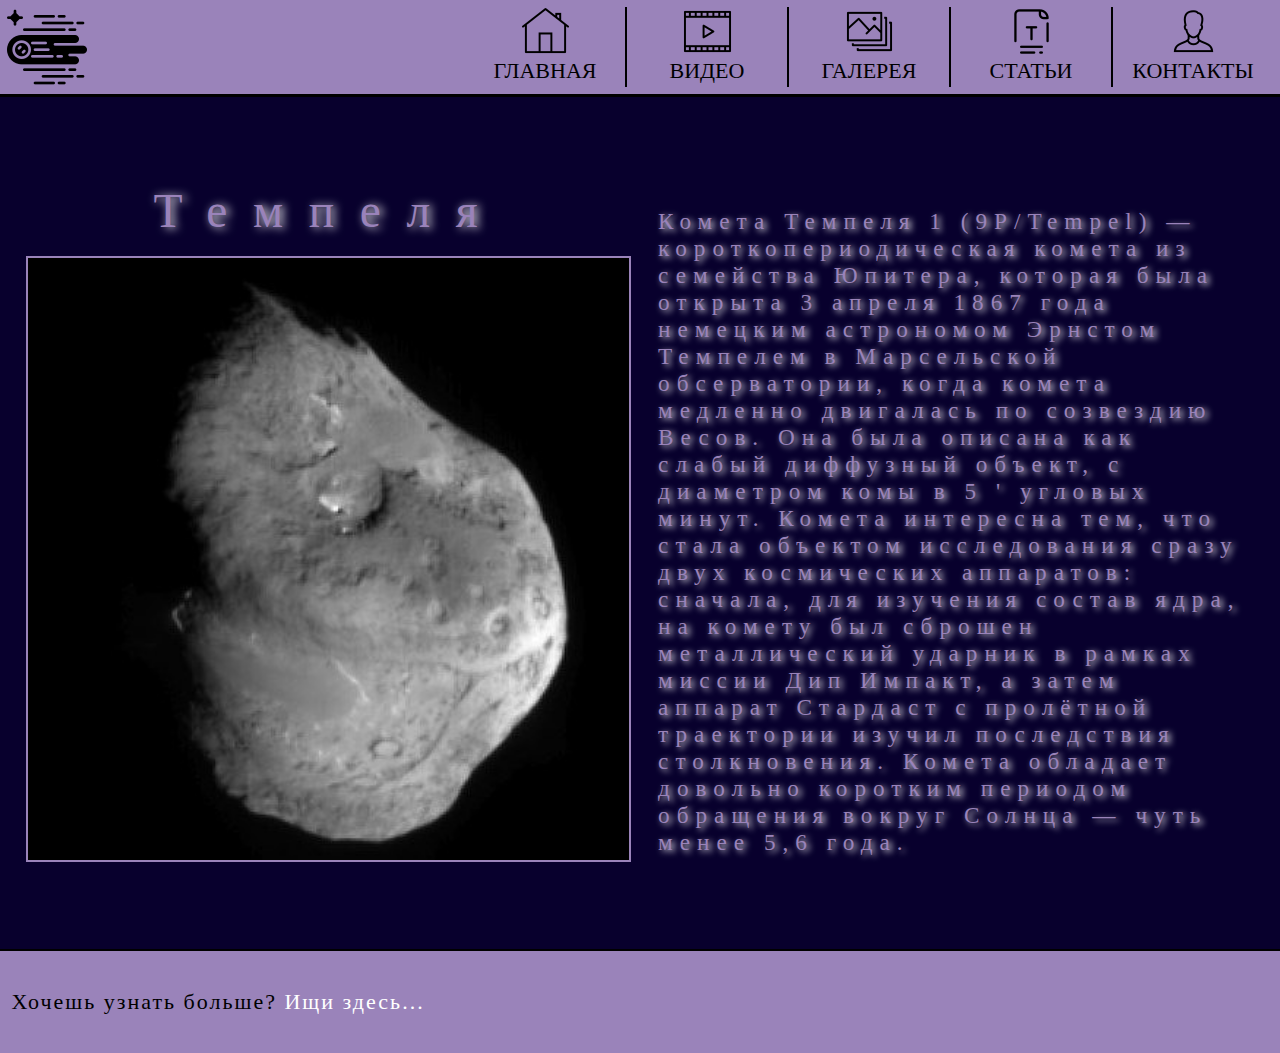
<file: templeya.html>
<!DOCTYPE html>
<html lang="en">

<head>
    <meta charset="UTF-8">
    <title>Небесные тела | Темпеля</title>
    <link rel="shortcut icon" type="image/x-icon" href="src/favicon.png">
    <link rel="stylesheet" href="styles/header.css">
    <link rel="stylesheet" href="styles/main.css">
    <link rel="stylesheet" href="styles/footer.css">
    <meta name="viewport" content="width=device-width, initial-scale=1">
</head>

<body>
<header>
    <nav>
        <div class="header">
            <div id="logo" onclick="window.open('./index.html', '_self')"></div>
            <div id="menu">
                <div id="menu-img" onclick="enabler()">
                    <img id="m-img" src="src/menu-nav.png" alt="menu">
                </div>
            </div>
            <ul id="navigation">
                <li onclick="window.open('./index.html', '_self')"><div class="nav-icon"><img id="logo-home"
                                                                                              onmouseenter="document.getElementById('logo-home').src = 'src/home-hover.png'"
                                                                                              onmouseleave="document.getElementById('logo-home').src = 'src/home-logo.png'"
                                                                                              src="src/home-logo.png"></div><div class="menu-text">Главная</div></li>

                <li onclick="window.open('./video.html', '_self')"><div class="nav-icon"><img id="logo-video"
                                                                                              onmouseenter="document.getElementById('logo-video').src = 'src/video-hover.png'"
                                                                                              onmouseleave="document.getElementById('logo-video').src = 'src/video-logo.png'"
                                                                                              src="src/video-logo.png"></div><div class="menu-text">Видео</div></li>

                <li onclick="window.open('./gallery.html', '_self')"><div class="nav-icon"><img id="logo-gallery"
                                                                                                onmouseenter="document.getElementById('logo-gallery').src = 'src/gallery-hover.png'"
                                                                                                onmouseleave="document.getElementById('logo-gallery').src = 'src/gallery-logo.png'"
                                                                                                src="src/gallery-logo.png" ></div><div class="menu-text">Галерея</div></li>

                <li onclick="window.open('./links.html', '_self')"><div class="nav-icon"><img id="logo-article"
                                                                                              onmouseenter="document.getElementById('logo-article').src = 'src/article-hover.png'"
                                                                                              onmouseleave="document.getElementById('logo-article').src = 'src/arcticle-logo.png'"
                                                                                              src="src/arcticle-logo.png"></div><div class="menu-text">Статьи</div></li>

                <li onclick="window.open('./contacts.html', '_self')"><div class="nav-icon"><img id="logo-contacts"
                                                                                                 onmouseenter="document.getElementById('logo-contacts').src = 'src/contacts-hover.png'"
                                                                                                 onmouseleave="document.getElementById('logo-contacts').src = 'src/contacts-logo.png'"
                                                                                                 src="src/contacts-logo.png"></div><div class="menu-text">Контакты</div></li>
            </ul>
        </div>
    </nav>
</header>

<main>
    <div id="main-container">
        <div class="main left">
            <div class="main-photo-name">
                <div class="main-name" style="margin-bottom: 2vh">
                    Темпеля
                </div>
                <div class="main-photo">
                    <img src="src/templeya-2.jpg" style="border: 2px solid #9A83BA;">
                </div>
            </div>
            <div class="main-text" style="align-self: center; margin-top: 2vh">
                Комета Темпеля 1 (9P/Tempel) — короткопериодическая комета из семейства Юпитера, которая была открыта 3 апреля 1867 года немецким астрономом Эрнстом Темпелем в Марсельской обсерватории, когда комета медленно двигалась по созвездию Весов. Она была описана как слабый диффузный объект, с диаметром комы в 5 ' угловых минут. Комета интересна тем, что стала объектом исследования сразу двух космических аппаратов: сначала, для изучения состав ядра, на комету был сброшен металлический ударник в рамках миссии Дип Импакт, а затем аппарат Стардаст с пролётной траектории изучил последствия столкновения. Комета обладает довольно коротким периодом обращения вокруг Солнца — чуть менее 5,6 года.            </div>
        </div>
    </div>
</main>
<footer>
    <div id="footer-container" onclick="window.open('https://www.nasa.gov', '_blank')">
        <div id="footer-text">
            Хочешь узнать больше?<here> Ищи здесь...</here>
        </div>
    </div>
</footer>

<script src="script/script.js"></script>
</body>
</html>
</file>
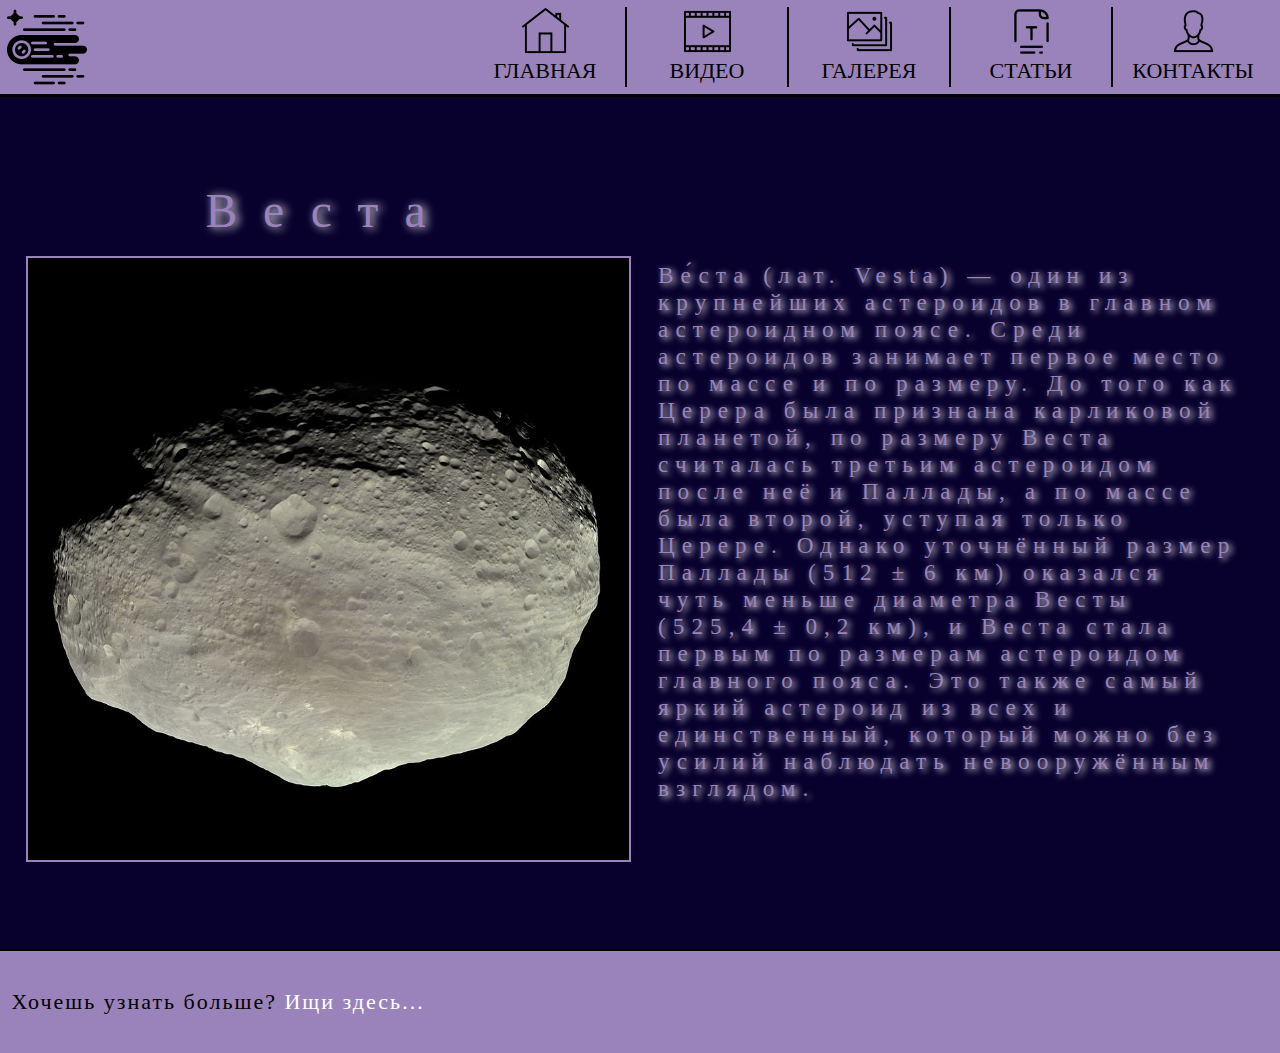
<file: vesta.html>
<!DOCTYPE html>
<html lang="en">

<head>
    <meta charset="UTF-8">
    <title>Небесные тела | Веста</title>
    <link rel="shortcut icon" type="image/x-icon" href="src/favicon.png">
    <link rel="stylesheet" href="styles/header.css">
    <link rel="stylesheet" href="styles/main.css">
    <link rel="stylesheet" href="styles/footer.css">
    <meta name="viewport" content="width=device-width, initial-scale=1">
</head>

<body>
<header>
    <nav>
        <div class="header">
            <div id="logo" onclick="window.open('./index.html', '_self')"></div>
            <div id="menu">
                <div id="menu-img" onclick="enabler()">
                    <img id="m-img" src="src/menu-nav.png" alt="menu">
                </div>
            </div>
            <ul id="navigation">
                <li onclick="window.open('./index.html', '_self')"><div class="nav-icon"><img id="logo-home"
                                                                                              onmouseenter="document.getElementById('logo-home').src = 'src/home-hover.png'"
                                                                                              onmouseleave="document.getElementById('logo-home').src = 'src/home-logo.png'"
                                                                                              src="src/home-logo.png"></div><div class="menu-text">Главная</div></li>

                <li onclick="window.open('./video.html', '_self')"><div class="nav-icon"><img id="logo-video"
                                                                                              onmouseenter="document.getElementById('logo-video').src = 'src/video-hover.png'"
                                                                                              onmouseleave="document.getElementById('logo-video').src = 'src/video-logo.png'"
                                                                                              src="src/video-logo.png"></div><div class="menu-text">Видео</div></li>

                <li onclick="window.open('./gallery.html', '_self')"><div class="nav-icon"><img id="logo-gallery"
                                                                                                onmouseenter="document.getElementById('logo-gallery').src = 'src/gallery-hover.png'"
                                                                                                onmouseleave="document.getElementById('logo-gallery').src = 'src/gallery-logo.png'"
                                                                                                src="src/gallery-logo.png" ></div><div class="menu-text">Галерея</div></li>

                <li onclick="window.open('./links.html', '_self')"><div class="nav-icon"><img id="logo-article"
                                                                                              onmouseenter="document.getElementById('logo-article').src = 'src/article-hover.png'"
                                                                                              onmouseleave="document.getElementById('logo-article').src = 'src/arcticle-logo.png'"
                                                                                              src="src/arcticle-logo.png"></div><div class="menu-text">Статьи</div></li>

                <li onclick="window.open('./contacts.html', '_self')"><div class="nav-icon"><img id="logo-contacts"
                                                                                                 onmouseenter="document.getElementById('logo-contacts').src = 'src/contacts-hover.png'"
                                                                                                 onmouseleave="document.getElementById('logo-contacts').src = 'src/contacts-logo.png'"
                                                                                                 src="src/contacts-logo.png"></div><div class="menu-text">Контакты</div></li>
            </ul>
        </div>
    </nav>
</header>

<main>
    <div id="main-container">
        <div class="main left">
            <div class="main-photo-name">
                <div class="main-name" style="margin-bottom: 2vh">
                    Веста
                </div>
                <div class="main-photo">
                    <img src="src/vesta-3.jpg" style="border: 2px solid #9A83BA;">
                </div>
            </div>
            <div class="main-text" style="align-self: center; margin-top: 2vh">
                Ве́ста (лат. Vesta) — один из крупнейших астероидов в главном астероидном поясе. Среди астероидов занимает первое место по массе и по размеру. До того как Церера была признана карликовой планетой, по размеру Веста считалась третьим астероидом после неё и Паллады, а по массе была второй, уступая только Церере. Однако уточнённый размер Паллады (512 ± 6 км) оказался чуть меньше диаметра Весты (525,4 ± 0,2 км), и Веста стала первым по размерам астероидом главного пояса. Это также самый яркий астероид из всех и единственный, который можно без усилий наблюдать невооружённым взглядом.            </div>
        </div>
    </div>
</main>
<footer>
    <div id="footer-container" onclick="window.open('https://www.nasa.gov', '_blank')">
        <div id="footer-text">
            Хочешь узнать больше?<here> Ищи здесь...</here>
        </div>
    </div>
</footer>

<script src="script/script.js"></script>
</body>
</html>
</file>
<file: styles/header.css>
body{
    background: #08002d;
    padding: 0;
    margin: 0;
}
header{
    position: sticky;
    top: 0;
}
.header{
    display: flex;
    flex-wrap: wrap;
    flex-direction: row;
    background: #9A83BA;
    margin: 0;
    padding: 7px;
    border-bottom: 3px solid black;
}

#logo{
    background: url("../src/logo.png") no-repeat;
    width: 80px;
    height: 80px;
    flex-basis: 80px;
    align-self: center;
    cursor: pointer;
}
#logo:hover{
    background: url("../src/logo-hover.png");
}

#navigation{
    display: flex;
    justify-content: flex-end;
    list-style: none;
    flex-direction: row;
    flex-basis: calc(100% - 80px);
    margin: 0;
    margin-block-start: 0;
    margin-block-end: 0;
    padding-inline-start: 0;
}
.menu-text{
    color: black;
    text-transform: uppercase;
    line-height: 23px;
}

#navigation li{
    display: flex;
    flex-direction: column;
    align-items: center;
    row-gap: 3px;
    min-width: 49px;
    min-height: 49px;
    font-family: "Century Gothic", serif;
    font-size: 22px;
    cursor: pointer;
    border-right: 2px solid black;
    padding: 0 30px;
    width: 100px;
}
#navigation li:last-child{
    border-right: none;
}
.nav-icon{
    width: 49px;
    height: 49px;
}
#menu{
    display: none;
    flex-basis: calc(100% - 80px);
    justify-content: flex-end;
}
#menu-img{
    width: 80px;
    height: 80px;
}
@media (max-width: 950px) {
    #navigation{
        display: none;
        flex-basis: 100%;
        flex-direction: column;
        align-content: center;
        row-gap: 3vh;
        padding-top: 3vh;
        margin-top: 1vh;
        border-top: 3px solid black;
    }
    #navigation li{
        justify-content: space-between;
        flex-direction: row;
        column-gap: 3vw;
        flex-basis: 100%;
        width: auto;
        border: 3px solid rgba(67,71,125,1);
        border-radius: 10px;
    }
    #navigation li:last-child{
        border: 3px solid rgba(67,71,125,1);
    }
    #navigation li:active{
        background: rgba(67,71,125,1);
        transition: background .8s;
    }
    .menu-text{
        align-self: flex-end;
        line-height: 40px;
    }
    #menu{
        display: flex;
    }
    #m-img{
        cursor: pointer;
    }
}
@media (max-width: 260px) {
    .menu-text{
        display: none;
    }
    #navigation li{
        justify-content: center;
    }
}
</file>
<file: styles/main.css>
#main-container{
    display: flex;
    flex-direction: column;
    margin: 3.8vw 0;
}
.main{
    margin: 3vw 2vw;
    display: flex;
    flex-direction: row;
    column-gap: 1.2vw;
    justify-content: space-around;
}
.main-photo-name{
    display: flex;
    flex-direction: column;
    flex-basis: 43%;
}
.main-name{
    flex-basis: 43%;
    font-family: "Century Gothic", serif;
    font-size: calc(22px + 2vw);
    color: #9A83BA;
    display: flex;
    align-items: flex-end;
    justify-content: space-around;
    text-shadow: 3px 1px 10px white;
    letter-spacing: 2vw;
}
.main-photo{
    flex-basis: 43%;
    display: flex;
    justify-content: space-around;
}
.main-photo img{
    width: 47vw;
    height: auto;
    margin: auto;
}
.main-text{
    display: flex;
    flex-basis: 50%;
    align-items: center;
    /*width: 47vw;*/
    font-family: "Century Gothic", serif;
    font-size: calc(13px + .8vw);
    color: #9A83BA;
    margin: 0;
    letter-spacing: 7px;
    text-shadow: 3px 2px 6px white;
    padding: 0 .9vw;
}

@media (max-width: 950px){
    .left{
        flex-direction: column;
    }
    .right{
        flex-direction: column-reverse;
    }
    /*.main-photo-name{*/
    /*    width: 90vw;*/
    /*}*/
    .main-text, .main-photo, .main-name{
        flex-basis: 100%;
    }
    .main-photo img{
        width: 90vw;
    }
}
</file>
<file: styles/footer.css>
#footer-container{
    background: #9A83BA;
    display: flex;
    font-family: "Century Gothic", serif;
    font-size: 22px;
    color: black;
    margin: auto;
    letter-spacing: 2px;
    padding: 3vw .9vw;
    border-top: 2px solid black;
    cursor: help;
    justify-content: flex-start;
}
here{
    color: white;
}
</file>
<file: styles/contacts.css>
#contacts{
    list-style: none;
    line-height: 7.3vh;
    align-self: center;
    font-size: calc(10px + 2vw);
}
#contacts li:before{
    content: "\02D8";
}
.main-text{
    /*margin: 0;*/
}
.main a{
    text-decoration: none;
    color: #9A83BA;
}
.main-photo-name{
    width: 47vw;
}
</file>
<file: styles/gallery.css>
.main{
    margin: 4vh 3vw;
    display: flex;
    flex-wrap: wrap;
    justify-content: space-around;
    column-gap: calc(1vw + 1vh);
    row-gap: calc(1vw + 1vh);
}

.gal{
    flex: 22%;
    flex-grow: 1;
    min-height: 30vh;
    height: 7vw;
    width: auto;
    text-align: center;
    border: 2px solid #9A83BA;
    cursor: pointer;
}
.lower{
    width: 43vw;
    height: auto;
}

@media (max-width: 1175px) {
    .gal{
        flex: 31%;
    }
    .lower{
        width: auto;
        height: 7vw;
    }
}
@media (max-width: 950px) {
    .gal{
        flex: 48%;
    }
}
@media (max-width: 600px) {
    .gal{
        flex: 100%;
        margin: 0 3.7vw;
    }
}
@media (max-width: 350px) {
    .gal{
        margin: 0;
    }
}
.gal img{
    width: 100%;
    height: 100%;
    position: relative;
    z-index: -1;
}
</file>
<file: styles/links.css>
#main-container{
    display: flex;
    flex-direction: column;
    margin: 3.8vw 0;
}
.main{
    margin: 3vw 3vh;
    display: flex;
    flex-direction: column;
    justify-content: space-around;
    row-gap: 2vh;
}
.main-photo-name{
    display: flex;
    flex-direction: column;
    flex-basis: 100%;
}

.main-photo-name img, .main-photo-name video{
    width: 70vw;
    height: auto;
    margin: auto;
    border: 2px solid #9A83BA;
}
.main-text{
    display: flex;
    flex-direction: column;
    flex-basis: 100%;
    justify-content: space-around;
    font-family: "Century Gothic", serif;
    font-size: calc(15px + 1vw);
    color: #9A83BA;
    margin: 0;
    letter-spacing: 7px;
    padding: 0 .9vw;
    text-align: center;
}
.main a{
    text-decoration: none;
    color:#9A83BA;
    text-align: center;
}
.main a:hover{
    color: white;
}
#naming{
    font-size: calc(15px + 2vw);
    text-align: center;
    margin-bottom: 2vh;
}
</file>
